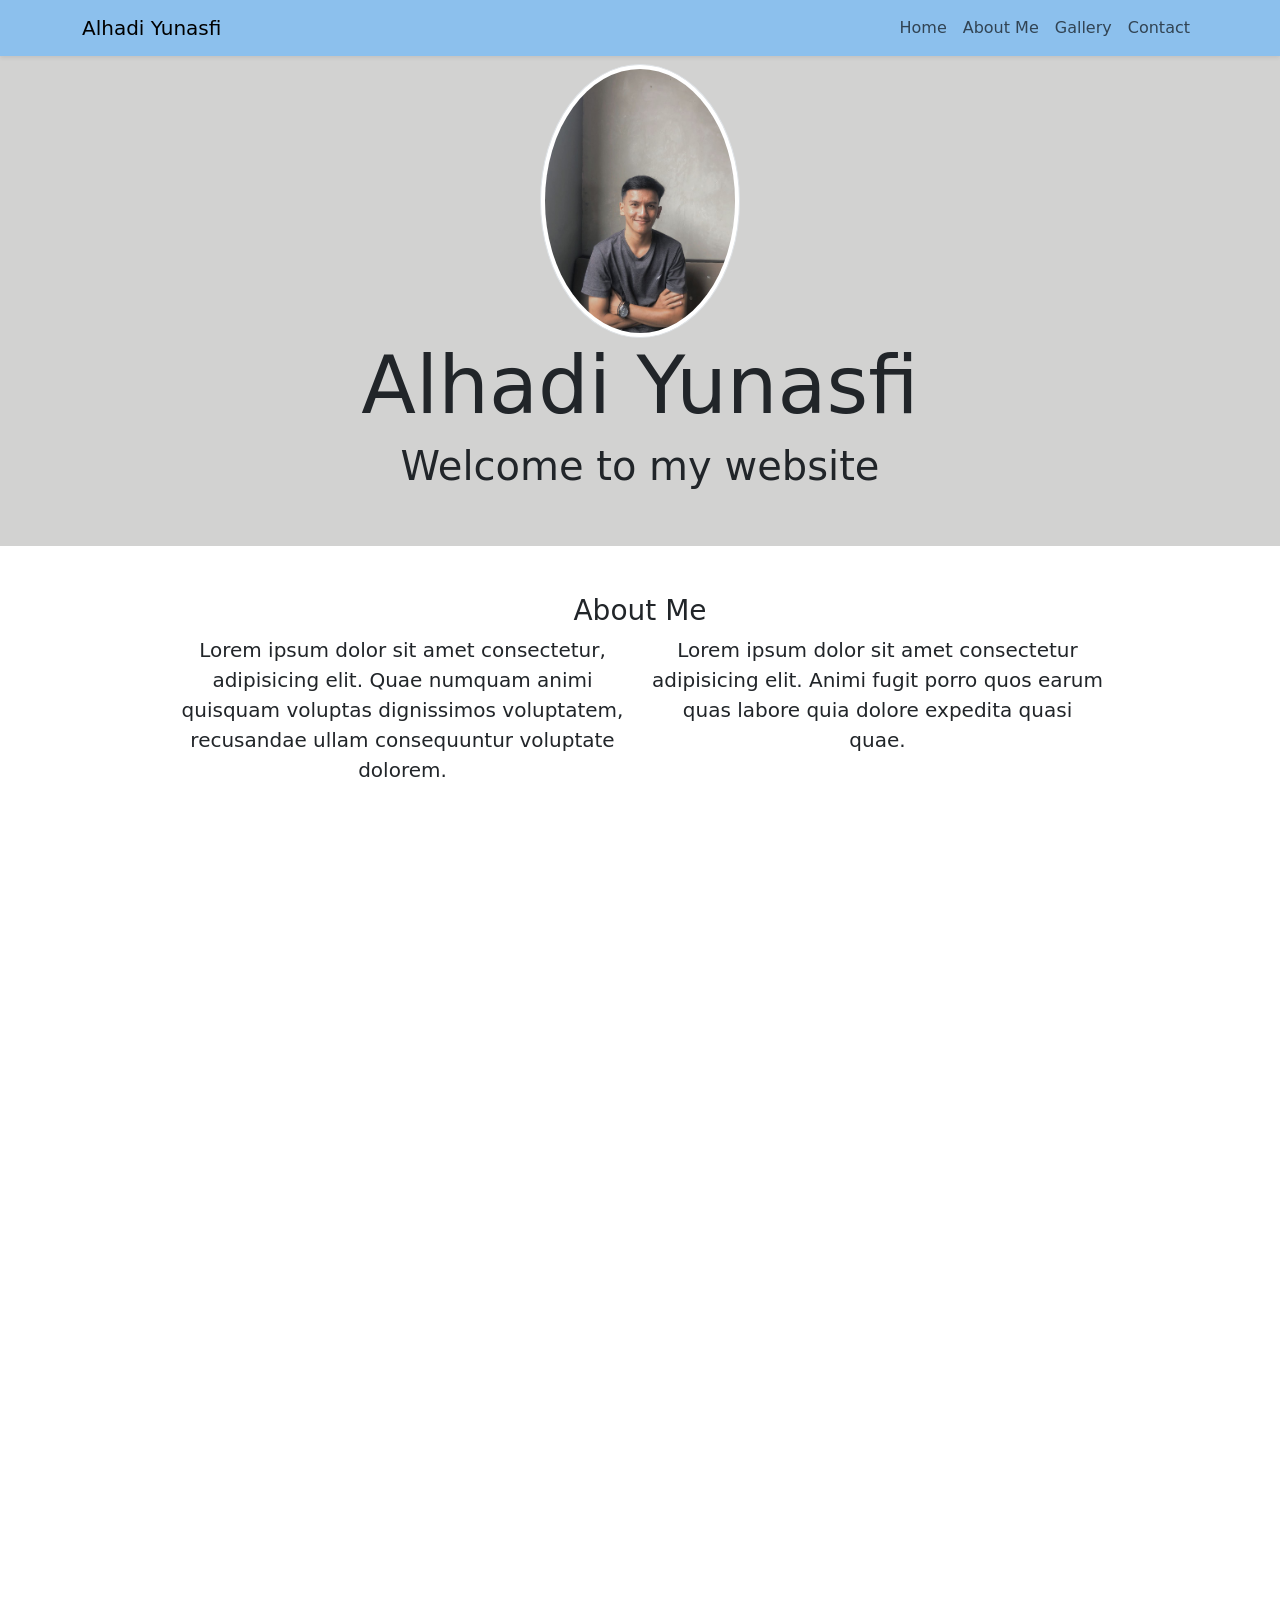
<file: Bootstrap/index.html>
<!DOCTYPE html>
<html lang="en">
  <head>
    <meta charset="utf-8" />
    <meta name="viewport" content="width=device-width, initial-scale=1" />
    <title>Belajar Bootstrap</title>
    <link
      href="https://cdn.jsdelivr.net/npm/bootstrap@5.3.3/dist/css/bootstrap.min.css"
      rel="stylesheet"
      integrity="sha384-QWTKZyjpPEjISv5WaRU9OFeRpok6YctnYmDr5pNlyT2bRjXh0JMhjY6hW+ALEwIH"
      crossorigin="anonymous"
    />
  </head>
  <body style="height: 2000px">
    <nav
      class="navbar navbar-expand-lg navbar-light fixed-top shadow-sm"
      style="background-color: rgb(140, 192, 237)"
    >
      <div class="container">
        <a class="navbar-brand text-bold" href="#">Alhadi Yunasfi</a>
        <button
          class="navbar-toggler"
          type="button"
          data-bs-toggle="collapse"
          data-bs-target="#navbarNavAltMarkup"
          aria-controls="navbarNavAltMarkup"
          aria-expanded="false"
          aria-label="Toggle navigation"
        >
          <span class="navbar-toggler-icon"></span>
        </button>
        <div class="collapse navbar-collapse" id="navbarNavAltMarkup">
          <div class="navbar-nav ms-auto">
            <a class="nav-link" href="#">Home</a>
            <a class="nav-link" href="#">About Me</a>
            <a class="nav-link" href="#">Gallery</a>
            <a class="nav-link" ahref="#">Contact</a>
          </div>
        </div>
      </div>
    </nav>

    <div
      class="container-fluid p-5"
      style="background-color: rgb(210, 210, 209)"
    >
      <section id="hero" class="text-center">
        <img
          src="img/photo_2024-08-14_19-58-38.jpg"
          alt="Profile pic Alhadi"
          class="img-thumbnail rounded-circle d-flex m-auto mt-3"
          style="width: 200px"
        />
        <h1 class="display-1">Alhadi Yunasfi</h1>
        <h2 class="display-6">Welcome to my website</h2>
      </section>
    </div>

    <div>
      <div class="container">
        <section id="about">
          <h3 class="text-center pt-5">About Me</h3>
          <div class="row justify-content-center text-center fs-5">
            <div class="col-md col-lg col-xl-5">
              <p>
                Lorem ipsum dolor sit amet consectetur, adipisicing elit. Quae
                numquam animi quisquam voluptas dignissimos voluptatem,
                recusandae ullam consequuntur voluptate dolorem.
              </p>
            </div>
            <div class="col-md col-lg col-xl-5">
              <p>
                Lorem ipsum dolor sit amet consectetur adipisicing elit. Animi
                fugit porro quos earum quas labore quia dolore expedita quasi
                quae.
              </p>
            </div>
          </div>
        </section>
      </div>
    </div>

    <script
      src="https://cdn.jsdelivr.net/npm/bootstrap@5.3.3/dist/js/bootstrap.bundle.min.js"
      integrity="sha384-YvpcrYf0tY3lHB60NNkmXc5s9fDVZLESaAA55NDzOxhy9GkcIdslK1eN7N6jIeHz"
      crossorigin="anonymous"
    ></script>
  </body>
</html>
</file>
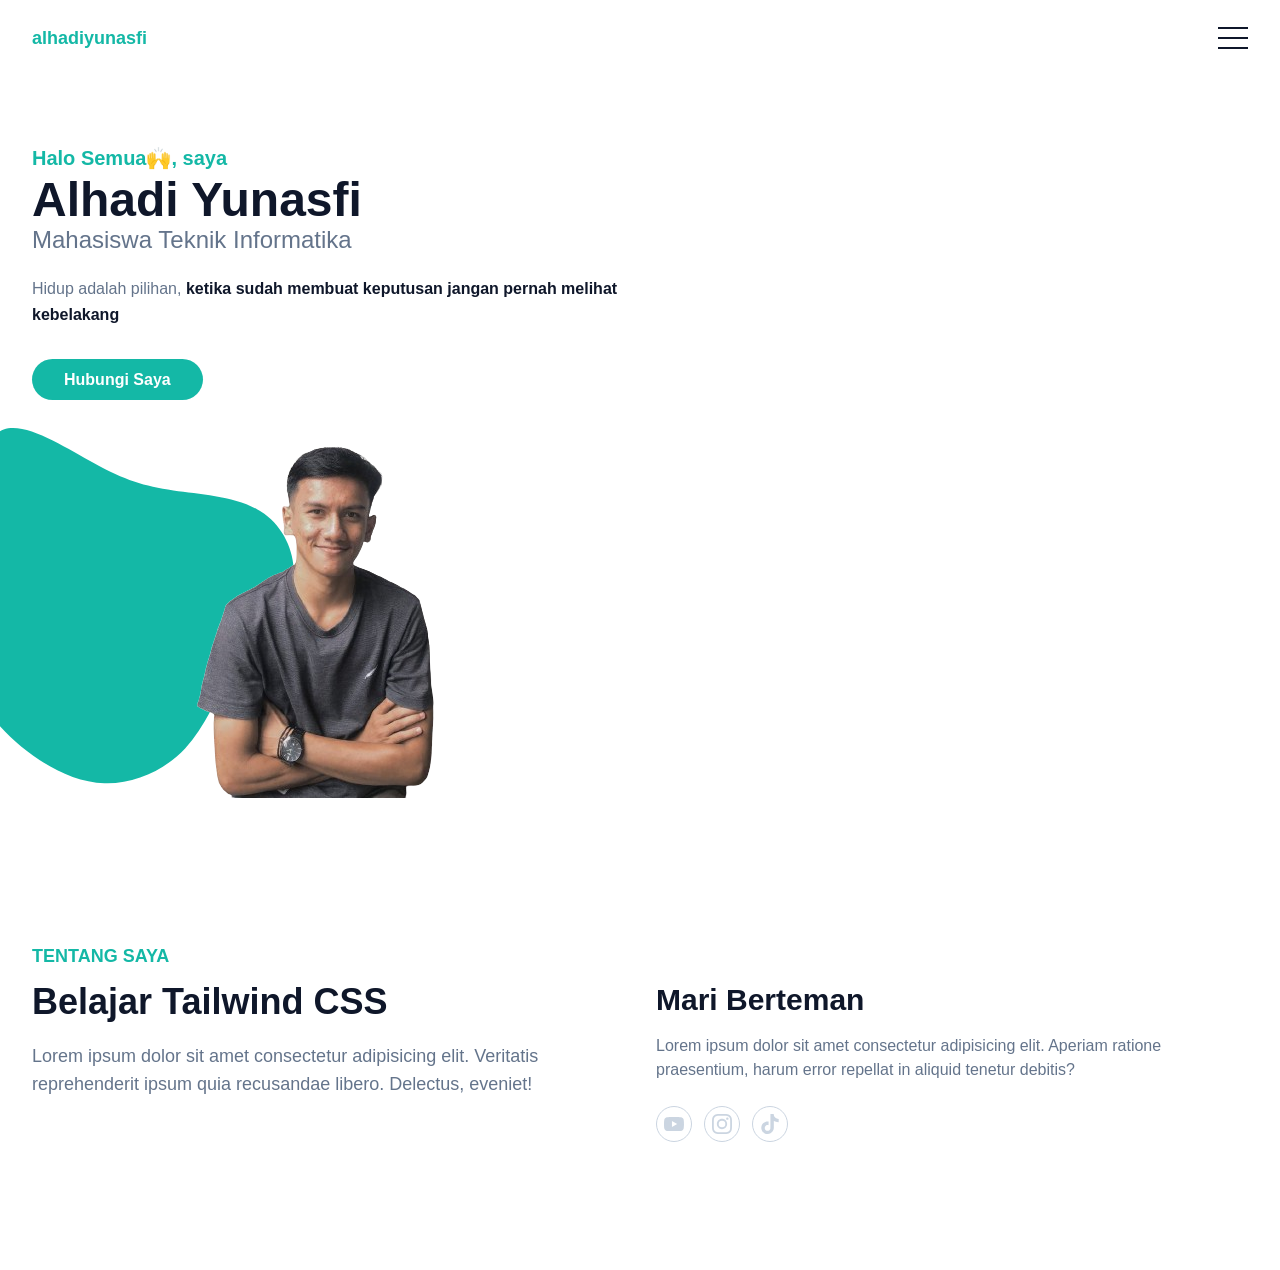
<file: Tailwind/index.html>
<!DOCTYPE html>
<html lang="en">
  <head>
    <meta charset="UTF-8" />
    <meta name="viewport" content="width=device-width, initial-scale=1.0" />
    <title>Portofolio Taildwind</title>
    <link href="src/output.css" rel="stylesheet" />
  </head>
  <body>
    <!-- Header start -->
    <header
      class="bg-transparent absolute top-0 left-0 w-full flex items-center z-10"
    >
      <div class="container">
        <div class="flex items-center justify-between relative">
          <div class="px-4">
            <a href="home" class="font-bold text-lg text-primary block py-6"
              >alhadiyunasfi</a
            >
          </div>
          <div class="flex items-center px-4">
            <button
              id="hamburger"
              name="hamburger"
              type="button"
              class="block absolute right-4"
            >
              <span class="hamburger-line"></span>
              <span class="hamburger-line"></span>
              <span class="hamburger-line"></span>
            </button>
          </div>
        </div>
      </div>
    </header>
    <!-- Header end -->

    <!-- Hero section start -->
    <section id="home" class="pt-36">
      <div class="container">
        <div class="flex flex-wrap">
          <div class="w-full self-center px-4 lg:w-1/2">
            <h1 class="text-base font-semibold text-primary md:text-xl">
              Halo Semua🙌, saya
              <span class="block font-bold text-Dark text-4xl mt-1 lg:text-5xl"
                >Alhadi Yunasfi</span
              >
            </h1>
            <h2 class="font-medium text-secondary text-lg mb-5 lg:text-2xl">
              Mahasiswa Teknik Informatika
            </h2>
            <p class="font-medium text-secondary mb-10 leading-relaxed">
              Hidup adalah pilihan,
              <span class="text-Dark font-bold"
                >ketika sudah membuat keputusan jangan pernah melihat
                kebelakang</span
              >
            </p>

            <a
              href="#"
              class="text-base font-semibold text-white bg-primary py-3 px-8 rounded-full hover:shadow-lg hover:opacity-80 transition duration-300 ease-in-out"
              >Hubungi Saya</a
            >
          </div>
          <div class="w-full self-end px-4 lg:w-1/2"></div>
          <div class="relative mt-10 lg:mt-9 lg:w-1/2">
            <img
              src="img/hadi1.png"
              alt="Alhadi Yunasfi"
              class="max-w-full mx-auto"
            />
            <span
              class="absolute bottom-0 -z-10 -left-1/2 translate-x-1/2 md:scale-120"
            >
              <svg
                width="400"
                height="400"
                viewBox="0 0 200 200"
                xmlns="http://www.w3.org/2000/svg"
              >
                <path
                  fill="#14b8a6"
                  d="M28.9,-44.8C40.9,-43.1,56.6,-42.4,66.8,-35.1C76.9,-27.8,81.5,-13.9,77.9,-2.1C74.3,9.8,62.5,19.5,54.5,30.5C46.5,41.5,42.2,53.6,33.8,62.7C25.3,71.7,12.7,77.6,0.2,77.2C-12.2,76.8,-24.4,70.1,-34.4,62C-44.3,53.8,-52,44.1,-55.1,33.6C-58.3,23,-56.8,11.5,-56.2,0.3C-55.6,-10.8,-55.9,-21.6,-54.7,-35.6C-53.6,-49.7,-51.1,-67,-41.8,-70.2C-32.4,-73.5,-16.2,-62.7,-3.9,-56C8.4,-49.2,16.8,-46.5,28.9,-44.8Z"
                  transform="translate(100 100) scale(1.2)"
                />
              </svg>
            </span>
          </div>
        </div>
      </div>
    </section>
    <!-- Hero section end -->

    <!-- About section start -->
    <section id="about" class="pt-36 pb-32">
      <div class="container">
        <div class="flex flex-wrap">
          <div class="w-full px-4 mb-10 lg:w-1/2">
            <h4 class="font-bold uppercase text-primary text-lg mb-3">
              Tentang Saya
            </h4>
            <h2 class="font-bold text-Dark text-3xl mb-5 max-w-md lg:text-4xl">
              Belajar Tailwind CSS
            </h2>
            <p class="font-medium text-base text-secondary max-w-xl lg:text-lg">
              Lorem ipsum dolor sit amet consectetur adipisicing elit. Veritatis
              reprehenderit ipsum quia recusandae libero. Delectus, eveniet!
            </p>
          </div>
          <div class="w-full px-4 lg:w-1/2">
            <h3
              class="font-semibold text-Dark text-2xl mb-4 lg:text-3xl lg:pt-10"
            >
              Mari Berteman
            </h3>
            <p class="font-medium text-base text-secondary mb-6">
              Lorem ipsum dolor sit amet consectetur adipisicing elit. Aperiam
              ratione praesentium, harum error repellat in aliquid tenetur
              debitis?
            </p>
            <div class="flex items-center">
              <!-- youtube -->
              <a
                href="https://youtube.com/@alhadiyunasfi6980?si=dEaXG_PdH5f2j9nL"
                target="_blank"
                class="w-9 h-9 mr-3 rounded-full flex justify-center items-center border border-slate-300 text-slate-300 hover:bg-primary hover:text-white transition-all duration-300 ease-in-out"
              >
                <svg
                  class="fill-current"
                  role="img"
                  width="20"
                  viewBox="0 0 24 24"
                  xmlns="http://www.w3.org/2000/svg"
                >
                  <title>YouTube</title>
                  <path
                    d="M23.498 6.186a3.016 3.016 0 0 0-2.122-2.136C19.505 3.545 12 3.545 12 3.545s-7.505 0-9.377.505A3.017 3.017 0 0 0 .502 6.186C0 8.07 0 12 0 12s0 3.93.502 5.814a3.016 3.016 0 0 0 2.122 2.136c1.871.505 9.376.505 9.376.505s7.505 0 9.377-.505a3.015 3.015 0 0 0 2.122-2.136C24 15.93 24 12 24 12s0-3.93-.502-5.814zM9.545 15.568V8.432L15.818 12l-6.273 3.568z"
                  />
                </svg>
              </a>
              <!-- instagram -->
              <a
                href="https://www.instagram.com/alhadi.ynf?igsh=OGVxNDl5czh5anQ="
                target="_blank"
                class="w-9 h-9 mr-3 rounded-full flex justify-center items-center border border-slate-300 text-slate-300 hover:bg-primary hover:text-white transition-all duration-300 ease-in-out"
              >
                <svg
                  width="20"
                  class="fill-current"
                  role="img"
                  viewBox="0 0 24 24"
                  xmlns="http://www.w3.org/2000/svg"
                >
                  <title>Instagram</title>
                  <path
                    d="M7.0301.084c-1.2768.0602-2.1487.264-2.911.5634-.7888.3075-1.4575.72-2.1228 1.3877-.6652.6677-1.075 1.3368-1.3802 2.127-.2954.7638-.4956 1.6365-.552 2.914-.0564 1.2775-.0689 1.6882-.0626 4.947.0062 3.2586.0206 3.6671.0825 4.9473.061 1.2765.264 2.1482.5635 2.9107.308.7889.72 1.4573 1.388 2.1228.6679.6655 1.3365 1.0743 2.1285 1.38.7632.295 1.6361.4961 2.9134.552 1.2773.056 1.6884.069 4.9462.0627 3.2578-.0062 3.668-.0207 4.9478-.0814 1.28-.0607 2.147-.2652 2.9098-.5633.7889-.3086 1.4578-.72 2.1228-1.3881.665-.6682 1.0745-1.3378 1.3795-2.1284.2957-.7632.4966-1.636.552-2.9124.056-1.2809.0692-1.6898.063-4.948-.0063-3.2583-.021-3.6668-.0817-4.9465-.0607-1.2797-.264-2.1487-.5633-2.9117-.3084-.7889-.72-1.4568-1.3876-2.1228C21.2982 1.33 20.628.9208 19.8378.6165 19.074.321 18.2017.1197 16.9244.0645 15.6471.0093 15.236-.005 11.977.0014 8.718.0076 8.31.0215 7.0301.0839m.1402 21.6932c-1.17-.0509-1.8053-.2453-2.2287-.408-.5606-.216-.96-.4771-1.3819-.895-.422-.4178-.6811-.8186-.9-1.378-.1644-.4234-.3624-1.058-.4171-2.228-.0595-1.2645-.072-1.6442-.079-4.848-.007-3.2037.0053-3.583.0607-4.848.05-1.169.2456-1.805.408-2.2282.216-.5613.4762-.96.895-1.3816.4188-.4217.8184-.6814 1.3783-.9003.423-.1651 1.0575-.3614 2.227-.4171 1.2655-.06 1.6447-.072 4.848-.079 3.2033-.007 3.5835.005 4.8495.0608 1.169.0508 1.8053.2445 2.228.408.5608.216.96.4754 1.3816.895.4217.4194.6816.8176.9005 1.3787.1653.4217.3617 1.056.4169 2.2263.0602 1.2655.0739 1.645.0796 4.848.0058 3.203-.0055 3.5834-.061 4.848-.051 1.17-.245 1.8055-.408 2.2294-.216.5604-.4763.96-.8954 1.3814-.419.4215-.8181.6811-1.3783.9-.4224.1649-1.0577.3617-2.2262.4174-1.2656.0595-1.6448.072-4.8493.079-3.2045.007-3.5825-.006-4.848-.0608M16.953 5.5864A1.44 1.44 0 1 0 18.39 4.144a1.44 1.44 0 0 0-1.437 1.4424M5.8385 12.012c.0067 3.4032 2.7706 6.1557 6.173 6.1493 3.4026-.0065 6.157-2.7701 6.1506-6.1733-.0065-3.4032-2.771-6.1565-6.174-6.1498-3.403.0067-6.156 2.771-6.1496 6.1738M8 12.0077a4 4 0 1 1 4.008 3.9921A3.9996 3.9996 0 0 1 8 12.0077"
                  />
                </svg>
              </a>
              <!-- tiktok -->
              <a
                href="https://www.tiktok.com/@bgadyy?_t=ZS-8uTr6T78vEw&_r=1"
                target="_blank"
                class="w-9 h-9 mr-3 rounded-full flex justify-center items-center border border-slate-300 text-slate-300 hover:bg-primary hover:text-white transition-all duration-300 ease-in-out"
              >
                <svg
                  width="20"
                  class="fill-current"
                  role="img"
                  viewBox="0 0 24 24"
                  xmlns="http://www.w3.org/2000/svg"
                >
                  <title>TikTok</title>
                  <path
                    d="M12.525.02c1.31-.02 2.61-.01 3.91-.02.08 1.53.63 3.09 1.75 4.17 1.12 1.11 2.7 1.62 4.24 1.79v4.03c-1.44-.05-2.89-.35-4.2-.97-.57-.26-1.1-.59-1.62-.93-.01 2.92.01 5.84-.02 8.75-.08 1.4-.54 2.79-1.35 3.94-1.31 1.92-3.58 3.17-5.91 3.21-1.43.08-2.86-.31-4.08-1.03-2.02-1.19-3.44-3.37-3.65-5.71-.02-.5-.03-1-.01-1.49.18-1.9 1.12-3.72 2.58-4.96 1.66-1.44 3.98-2.13 6.15-1.72.02 1.48-.04 2.96-.04 4.44-.99-.32-2.15-.23-3.02.37-.63.41-1.11 1.04-1.36 1.75-.21.51-.15 1.07-.14 1.61.24 1.64 1.82 3.02 3.5 2.87 1.12-.01 2.19-.66 2.77-1.61.19-.33.4-.67.41-1.06.1-1.79.06-3.57.07-5.36.01-4.03-.01-8.05.02-12.07z"
                  />
                </svg>
              </a>
            </div>
          </div>
        </div>
      </div>
    </section>
    <!-- About section end -->

    <script>
      src = "js/script.js";
    </script>
  </body>
</html>
</file>
<file: Tailwind/src/output.css>
*, ::before, ::after {
  --tw-border-spacing-x: 0;
  --tw-border-spacing-y: 0;
  --tw-translate-x: 0;
  --tw-translate-y: 0;
  --tw-rotate: 0;
  --tw-skew-x: 0;
  --tw-skew-y: 0;
  --tw-scale-x: 1;
  --tw-scale-y: 1;
  --tw-pan-x:  ;
  --tw-pan-y:  ;
  --tw-pinch-zoom:  ;
  --tw-scroll-snap-strictness: proximity;
  --tw-gradient-from-position:  ;
  --tw-gradient-via-position:  ;
  --tw-gradient-to-position:  ;
  --tw-ordinal:  ;
  --tw-slashed-zero:  ;
  --tw-numeric-figure:  ;
  --tw-numeric-spacing:  ;
  --tw-numeric-fraction:  ;
  --tw-ring-inset:  ;
  --tw-ring-offset-width: 0px;
  --tw-ring-offset-color: #fff;
  --tw-ring-color: rgb(59 130 246 / 0.5);
  --tw-ring-offset-shadow: 0 0 #0000;
  --tw-ring-shadow: 0 0 #0000;
  --tw-shadow: 0 0 #0000;
  --tw-shadow-colored: 0 0 #0000;
  --tw-blur:  ;
  --tw-brightness:  ;
  --tw-contrast:  ;
  --tw-grayscale:  ;
  --tw-hue-rotate:  ;
  --tw-invert:  ;
  --tw-saturate:  ;
  --tw-sepia:  ;
  --tw-drop-shadow:  ;
  --tw-backdrop-blur:  ;
  --tw-backdrop-brightness:  ;
  --tw-backdrop-contrast:  ;
  --tw-backdrop-grayscale:  ;
  --tw-backdrop-hue-rotate:  ;
  --tw-backdrop-invert:  ;
  --tw-backdrop-opacity:  ;
  --tw-backdrop-saturate:  ;
  --tw-backdrop-sepia:  ;
  --tw-contain-size:  ;
  --tw-contain-layout:  ;
  --tw-contain-paint:  ;
  --tw-contain-style:  ;
}

::backdrop {
  --tw-border-spacing-x: 0;
  --tw-border-spacing-y: 0;
  --tw-translate-x: 0;
  --tw-translate-y: 0;
  --tw-rotate: 0;
  --tw-skew-x: 0;
  --tw-skew-y: 0;
  --tw-scale-x: 1;
  --tw-scale-y: 1;
  --tw-pan-x:  ;
  --tw-pan-y:  ;
  --tw-pinch-zoom:  ;
  --tw-scroll-snap-strictness: proximity;
  --tw-gradient-from-position:  ;
  --tw-gradient-via-position:  ;
  --tw-gradient-to-position:  ;
  --tw-ordinal:  ;
  --tw-slashed-zero:  ;
  --tw-numeric-figure:  ;
  --tw-numeric-spacing:  ;
  --tw-numeric-fraction:  ;
  --tw-ring-inset:  ;
  --tw-ring-offset-width: 0px;
  --tw-ring-offset-color: #fff;
  --tw-ring-color: rgb(59 130 246 / 0.5);
  --tw-ring-offset-shadow: 0 0 #0000;
  --tw-ring-shadow: 0 0 #0000;
  --tw-shadow: 0 0 #0000;
  --tw-shadow-colored: 0 0 #0000;
  --tw-blur:  ;
  --tw-brightness:  ;
  --tw-contrast:  ;
  --tw-grayscale:  ;
  --tw-hue-rotate:  ;
  --tw-invert:  ;
  --tw-saturate:  ;
  --tw-sepia:  ;
  --tw-drop-shadow:  ;
  --tw-backdrop-blur:  ;
  --tw-backdrop-brightness:  ;
  --tw-backdrop-contrast:  ;
  --tw-backdrop-grayscale:  ;
  --tw-backdrop-hue-rotate:  ;
  --tw-backdrop-invert:  ;
  --tw-backdrop-opacity:  ;
  --tw-backdrop-saturate:  ;
  --tw-backdrop-sepia:  ;
  --tw-contain-size:  ;
  --tw-contain-layout:  ;
  --tw-contain-paint:  ;
  --tw-contain-style:  ;
}

/*
! tailwindcss v3.4.17 | MIT License | https://tailwindcss.com
*/

/*
1. Prevent padding and border from affecting element width. (https://github.com/mozdevs/cssremedy/issues/4)
2. Allow adding a border to an element by just adding a border-width. (https://github.com/tailwindcss/tailwindcss/pull/116)
*/

*,
::before,
::after {
  box-sizing: border-box;
  /* 1 */
  border-width: 0;
  /* 2 */
  border-style: solid;
  /* 2 */
  border-color: #e5e7eb;
  /* 2 */
}

::before,
::after {
  --tw-content: '';
}

/*
1. Use a consistent sensible line-height in all browsers.
2. Prevent adjustments of font size after orientation changes in iOS.
3. Use a more readable tab size.
4. Use the user's configured `sans` font-family by default.
5. Use the user's configured `sans` font-feature-settings by default.
6. Use the user's configured `sans` font-variation-settings by default.
7. Disable tap highlights on iOS
*/

html,
:host {
  line-height: 1.5;
  /* 1 */
  -webkit-text-size-adjust: 100%;
  /* 2 */
  -moz-tab-size: 4;
  /* 3 */
  -o-tab-size: 4;
     tab-size: 4;
  /* 3 */
  font-family: ui-sans-serif, system-ui, sans-serif, "Apple Color Emoji", "Segoe UI Emoji", "Segoe UI Symbol", "Noto Color Emoji";
  /* 4 */
  font-feature-settings: normal;
  /* 5 */
  font-variation-settings: normal;
  /* 6 */
  -webkit-tap-highlight-color: transparent;
  /* 7 */
}

/*
1. Remove the margin in all browsers.
2. Inherit line-height from `html` so users can set them as a class directly on the `html` element.
*/

body {
  margin: 0;
  /* 1 */
  line-height: inherit;
  /* 2 */
}

/*
1. Add the correct height in Firefox.
2. Correct the inheritance of border color in Firefox. (https://bugzilla.mozilla.org/show_bug.cgi?id=190655)
3. Ensure horizontal rules are visible by default.
*/

hr {
  height: 0;
  /* 1 */
  color: inherit;
  /* 2 */
  border-top-width: 1px;
  /* 3 */
}

/*
Add the correct text decoration in Chrome, Edge, and Safari.
*/

abbr:where([title]) {
  -webkit-text-decoration: underline dotted;
          text-decoration: underline dotted;
}

/*
Remove the default font size and weight for headings.
*/

h1,
h2,
h3,
h4,
h5,
h6 {
  font-size: inherit;
  font-weight: inherit;
}

/*
Reset links to optimize for opt-in styling instead of opt-out.
*/

a {
  color: inherit;
  text-decoration: inherit;
}

/*
Add the correct font weight in Edge and Safari.
*/

b,
strong {
  font-weight: bolder;
}

/*
1. Use the user's configured `mono` font-family by default.
2. Use the user's configured `mono` font-feature-settings by default.
3. Use the user's configured `mono` font-variation-settings by default.
4. Correct the odd `em` font sizing in all browsers.
*/

code,
kbd,
samp,
pre {
  font-family: ui-monospace, SFMono-Regular, Menlo, Monaco, Consolas, "Liberation Mono", "Courier New", monospace;
  /* 1 */
  font-feature-settings: normal;
  /* 2 */
  font-variation-settings: normal;
  /* 3 */
  font-size: 1em;
  /* 4 */
}

/*
Add the correct font size in all browsers.
*/

small {
  font-size: 80%;
}

/*
Prevent `sub` and `sup` elements from affecting the line height in all browsers.
*/

sub,
sup {
  font-size: 75%;
  line-height: 0;
  position: relative;
  vertical-align: baseline;
}

sub {
  bottom: -0.25em;
}

sup {
  top: -0.5em;
}

/*
1. Remove text indentation from table contents in Chrome and Safari. (https://bugs.chromium.org/p/chromium/issues/detail?id=999088, https://bugs.webkit.org/show_bug.cgi?id=201297)
2. Correct table border color inheritance in all Chrome and Safari. (https://bugs.chromium.org/p/chromium/issues/detail?id=935729, https://bugs.webkit.org/show_bug.cgi?id=195016)
3. Remove gaps between table borders by default.
*/

table {
  text-indent: 0;
  /* 1 */
  border-color: inherit;
  /* 2 */
  border-collapse: collapse;
  /* 3 */
}

/*
1. Change the font styles in all browsers.
2. Remove the margin in Firefox and Safari.
3. Remove default padding in all browsers.
*/

button,
input,
optgroup,
select,
textarea {
  font-family: inherit;
  /* 1 */
  font-feature-settings: inherit;
  /* 1 */
  font-variation-settings: inherit;
  /* 1 */
  font-size: 100%;
  /* 1 */
  font-weight: inherit;
  /* 1 */
  line-height: inherit;
  /* 1 */
  letter-spacing: inherit;
  /* 1 */
  color: inherit;
  /* 1 */
  margin: 0;
  /* 2 */
  padding: 0;
  /* 3 */
}

/*
Remove the inheritance of text transform in Edge and Firefox.
*/

button,
select {
  text-transform: none;
}

/*
1. Correct the inability to style clickable types in iOS and Safari.
2. Remove default button styles.
*/

button,
input:where([type='button']),
input:where([type='reset']),
input:where([type='submit']) {
  -webkit-appearance: button;
  /* 1 */
  background-color: transparent;
  /* 2 */
  background-image: none;
  /* 2 */
}

/*
Use the modern Firefox focus style for all focusable elements.
*/

:-moz-focusring {
  outline: auto;
}

/*
Remove the additional `:invalid` styles in Firefox. (https://github.com/mozilla/gecko-dev/blob/2f9eacd9d3d995c937b4251a5557d95d494c9be1/layout/style/res/forms.css#L728-L737)
*/

:-moz-ui-invalid {
  box-shadow: none;
}

/*
Add the correct vertical alignment in Chrome and Firefox.
*/

progress {
  vertical-align: baseline;
}

/*
Correct the cursor style of increment and decrement buttons in Safari.
*/

::-webkit-inner-spin-button,
::-webkit-outer-spin-button {
  height: auto;
}

/*
1. Correct the odd appearance in Chrome and Safari.
2. Correct the outline style in Safari.
*/

[type='search'] {
  -webkit-appearance: textfield;
  /* 1 */
  outline-offset: -2px;
  /* 2 */
}

/*
Remove the inner padding in Chrome and Safari on macOS.
*/

::-webkit-search-decoration {
  -webkit-appearance: none;
}

/*
1. Correct the inability to style clickable types in iOS and Safari.
2. Change font properties to `inherit` in Safari.
*/

::-webkit-file-upload-button {
  -webkit-appearance: button;
  /* 1 */
  font: inherit;
  /* 2 */
}

/*
Add the correct display in Chrome and Safari.
*/

summary {
  display: list-item;
}

/*
Removes the default spacing and border for appropriate elements.
*/

blockquote,
dl,
dd,
h1,
h2,
h3,
h4,
h5,
h6,
hr,
figure,
p,
pre {
  margin: 0;
}

fieldset {
  margin: 0;
  padding: 0;
}

legend {
  padding: 0;
}

ol,
ul,
menu {
  list-style: none;
  margin: 0;
  padding: 0;
}

/*
Reset default styling for dialogs.
*/

dialog {
  padding: 0;
}

/*
Prevent resizing textareas horizontally by default.
*/

textarea {
  resize: vertical;
}

/*
1. Reset the default placeholder opacity in Firefox. (https://github.com/tailwindlabs/tailwindcss/issues/3300)
2. Set the default placeholder color to the user's configured gray 400 color.
*/

input::-moz-placeholder, textarea::-moz-placeholder {
  opacity: 1;
  /* 1 */
  color: #9ca3af;
  /* 2 */
}

input::placeholder,
textarea::placeholder {
  opacity: 1;
  /* 1 */
  color: #9ca3af;
  /* 2 */
}

/*
Set the default cursor for buttons.
*/

button,
[role="button"] {
  cursor: pointer;
}

/*
Make sure disabled buttons don't get the pointer cursor.
*/

:disabled {
  cursor: default;
}

/*
1. Make replaced elements `display: block` by default. (https://github.com/mozdevs/cssremedy/issues/14)
2. Add `vertical-align: middle` to align replaced elements more sensibly by default. (https://github.com/jensimmons/cssremedy/issues/14#issuecomment-634934210)
   This can trigger a poorly considered lint error in some tools but is included by design.
*/

img,
svg,
video,
canvas,
audio,
iframe,
embed,
object {
  display: block;
  /* 1 */
  vertical-align: middle;
  /* 2 */
}

/*
Constrain images and videos to the parent width and preserve their intrinsic aspect ratio. (https://github.com/mozdevs/cssremedy/issues/14)
*/

img,
video {
  max-width: 100%;
  height: auto;
}

/* Make elements with the HTML hidden attribute stay hidden by default */

[hidden]:where(:not([hidden="until-found"])) {
  display: none;
}

.container {
  width: 100%;
  margin-right: auto;
  margin-left: auto;
  padding-right: 16px;
  padding-left: 16px;
}

@media (min-width: 640px) {
  .container {
    max-width: 640px;
  }
}

@media (min-width: 768px) {
  .container {
    max-width: 768px;
  }
}

@media (min-width: 1024px) {
  .container {
    max-width: 1024px;
  }
}

@media (min-width: 1280px) {
  .container {
    max-width: 1280px;
  }
}

@media (min-width: 1320px) {
  .container {
    max-width: 1320px;
  }
}

.absolute {
  position: absolute;
}

.relative {
  position: relative;
}

.-left-1\/2 {
  left: -50%;
}

.bottom-0 {
  bottom: 0px;
}

.left-0 {
  left: 0px;
}

.right-4 {
  right: 1rem;
}

.top-0 {
  top: 0px;
}

.-z-10 {
  z-index: -10;
}

.z-10 {
  z-index: 10;
}

.mx-auto {
  margin-left: auto;
  margin-right: auto;
}

.mb-10 {
  margin-bottom: 2.5rem;
}

.mb-3 {
  margin-bottom: 0.75rem;
}

.mb-4 {
  margin-bottom: 1rem;
}

.mb-5 {
  margin-bottom: 1.25rem;
}

.mb-6 {
  margin-bottom: 1.5rem;
}

.mr-3 {
  margin-right: 0.75rem;
}

.mt-1 {
  margin-top: 0.25rem;
}

.mt-10 {
  margin-top: 2.5rem;
}

.block {
  display: block;
}

.flex {
  display: flex;
}

.h-9 {
  height: 2.25rem;
}

.w-9 {
  width: 2.25rem;
}

.w-full {
  width: 100%;
}

.max-w-full {
  max-width: 100%;
}

.max-w-md {
  max-width: 28rem;
}

.max-w-xl {
  max-width: 36rem;
}

.translate-x-1\/2 {
  --tw-translate-x: 50%;
  transform: translate(var(--tw-translate-x), var(--tw-translate-y)) rotate(var(--tw-rotate)) skewX(var(--tw-skew-x)) skewY(var(--tw-skew-y)) scaleX(var(--tw-scale-x)) scaleY(var(--tw-scale-y));
}

.transform {
  transform: translate(var(--tw-translate-x), var(--tw-translate-y)) rotate(var(--tw-rotate)) skewX(var(--tw-skew-x)) skewY(var(--tw-skew-y)) scaleX(var(--tw-scale-x)) scaleY(var(--tw-scale-y));
}

.flex-wrap {
  flex-wrap: wrap;
}

.items-center {
  align-items: center;
}

.justify-center {
  justify-content: center;
}

.justify-between {
  justify-content: space-between;
}

.self-end {
  align-self: flex-end;
}

.self-center {
  align-self: center;
}

.rounded-full {
  border-radius: 9999px;
}

.border {
  border-width: 1px;
}

.border-slate-300 {
  --tw-border-opacity: 1;
  border-color: rgb(203 213 225 / var(--tw-border-opacity, 1));
}

.bg-primary {
  --tw-bg-opacity: 1;
  background-color: rgb(20 184 166 / var(--tw-bg-opacity, 1));
}

.bg-transparent {
  background-color: transparent;
}

.fill-current {
  fill: currentColor;
}

.px-4 {
  padding-left: 1rem;
  padding-right: 1rem;
}

.px-8 {
  padding-left: 2rem;
  padding-right: 2rem;
}

.py-3 {
  padding-top: 0.75rem;
  padding-bottom: 0.75rem;
}

.py-6 {
  padding-top: 1.5rem;
  padding-bottom: 1.5rem;
}

.pb-32 {
  padding-bottom: 8rem;
}

.pt-36 {
  padding-top: 9rem;
}

.text-2xl {
  font-size: 1.5rem;
  line-height: 2rem;
}

.text-3xl {
  font-size: 1.875rem;
  line-height: 2.25rem;
}

.text-4xl {
  font-size: 2.25rem;
  line-height: 2.5rem;
}

.text-base {
  font-size: 1rem;
  line-height: 1.5rem;
}

.text-lg {
  font-size: 1.125rem;
  line-height: 1.75rem;
}

.font-bold {
  font-weight: 700;
}

.font-medium {
  font-weight: 500;
}

.font-semibold {
  font-weight: 600;
}

.uppercase {
  text-transform: uppercase;
}

.leading-relaxed {
  line-height: 1.625;
}

.text-Dark {
  --tw-text-opacity: 1;
  color: rgb(15 23 42 / var(--tw-text-opacity, 1));
}

.text-primary {
  --tw-text-opacity: 1;
  color: rgb(20 184 166 / var(--tw-text-opacity, 1));
}

.text-secondary {
  --tw-text-opacity: 1;
  color: rgb(100 116 139 / var(--tw-text-opacity, 1));
}

.text-slate-300 {
  --tw-text-opacity: 1;
  color: rgb(203 213 225 / var(--tw-text-opacity, 1));
}

.text-white {
  --tw-text-opacity: 1;
  color: rgb(255 255 255 / var(--tw-text-opacity, 1));
}

.transition {
  transition-property: color, background-color, border-color, text-decoration-color, fill, stroke, opacity, box-shadow, transform, filter, -webkit-backdrop-filter;
  transition-property: color, background-color, border-color, text-decoration-color, fill, stroke, opacity, box-shadow, transform, filter, backdrop-filter;
  transition-property: color, background-color, border-color, text-decoration-color, fill, stroke, opacity, box-shadow, transform, filter, backdrop-filter, -webkit-backdrop-filter;
  transition-timing-function: cubic-bezier(0.4, 0, 0.2, 1);
  transition-duration: 150ms;
}

.transition-all {
  transition-property: all;
  transition-timing-function: cubic-bezier(0.4, 0, 0.2, 1);
  transition-duration: 150ms;
}

.duration-300 {
  transition-duration: 300ms;
}

.ease-in-out {
  transition-timing-function: cubic-bezier(0.4, 0, 0.2, 1);
}

body {
  font-family: "inter", sans-serif;
}

.hamburger-line {
  margin-top: 0.5rem;
  margin-bottom: 0.5rem;
  display: block;
  height: 2px;
  width: 30px;
  --tw-bg-opacity: 1;
  background-color: rgb(15 23 42 / var(--tw-bg-opacity, 1));
}

.hamburger-active > span:nth-child(1) {
  transform-origin: top left;
  --tw-rotate: 45deg;
  transform: translate(var(--tw-translate-x), var(--tw-translate-y)) rotate(var(--tw-rotate)) skewX(var(--tw-skew-x)) skewY(var(--tw-skew-y)) scaleX(var(--tw-scale-x)) scaleY(var(--tw-scale-y));
}

.hamburger-active > span:nth-child(3) {
  transform-origin: top left;
  --tw-rotate: -45deg;
  transform: translate(var(--tw-translate-x), var(--tw-translate-y)) rotate(var(--tw-rotate)) skewX(var(--tw-skew-x)) skewY(var(--tw-skew-y)) scaleX(var(--tw-scale-x)) scaleY(var(--tw-scale-y));
}

.hamburger-active > span:nth-child(2) {
  transform-origin: top left;
  --tw-rotate: -45deg;
  transform: translate(var(--tw-translate-x), var(--tw-translate-y)) rotate(var(--tw-rotate)) skewX(var(--tw-skew-x)) skewY(var(--tw-skew-y)) scaleX(var(--tw-scale-x)) scaleY(var(--tw-scale-y));
}

.hover\:bg-primary:hover {
  --tw-bg-opacity: 1;
  background-color: rgb(20 184 166 / var(--tw-bg-opacity, 1));
}

.hover\:text-white:hover {
  --tw-text-opacity: 1;
  color: rgb(255 255 255 / var(--tw-text-opacity, 1));
}

.hover\:opacity-80:hover {
  opacity: 0.8;
}

.hover\:shadow-lg:hover {
  --tw-shadow: 0 10px 15px -3px rgb(0 0 0 / 0.1), 0 4px 6px -4px rgb(0 0 0 / 0.1);
  --tw-shadow-colored: 0 10px 15px -3px var(--tw-shadow-color), 0 4px 6px -4px var(--tw-shadow-color);
  box-shadow: var(--tw-ring-offset-shadow, 0 0 #0000), var(--tw-ring-shadow, 0 0 #0000), var(--tw-shadow);
}

@media (min-width: 768px) {
  .md\:text-xl {
    font-size: 1.25rem;
    line-height: 1.75rem;
  }
}

@media (min-width: 1024px) {
  .lg\:mt-9 {
    margin-top: 2.25rem;
  }

  .lg\:w-1\/2 {
    width: 50%;
  }

  .lg\:pt-10 {
    padding-top: 2.5rem;
  }

  .lg\:text-2xl {
    font-size: 1.5rem;
    line-height: 2rem;
  }

  .lg\:text-3xl {
    font-size: 1.875rem;
    line-height: 2.25rem;
  }

  .lg\:text-4xl {
    font-size: 2.25rem;
    line-height: 2.5rem;
  }

  .lg\:text-5xl {
    font-size: 3rem;
    line-height: 1;
  }

  .lg\:text-lg {
    font-size: 1.125rem;
    line-height: 1.75rem;
  }
}
</file>
